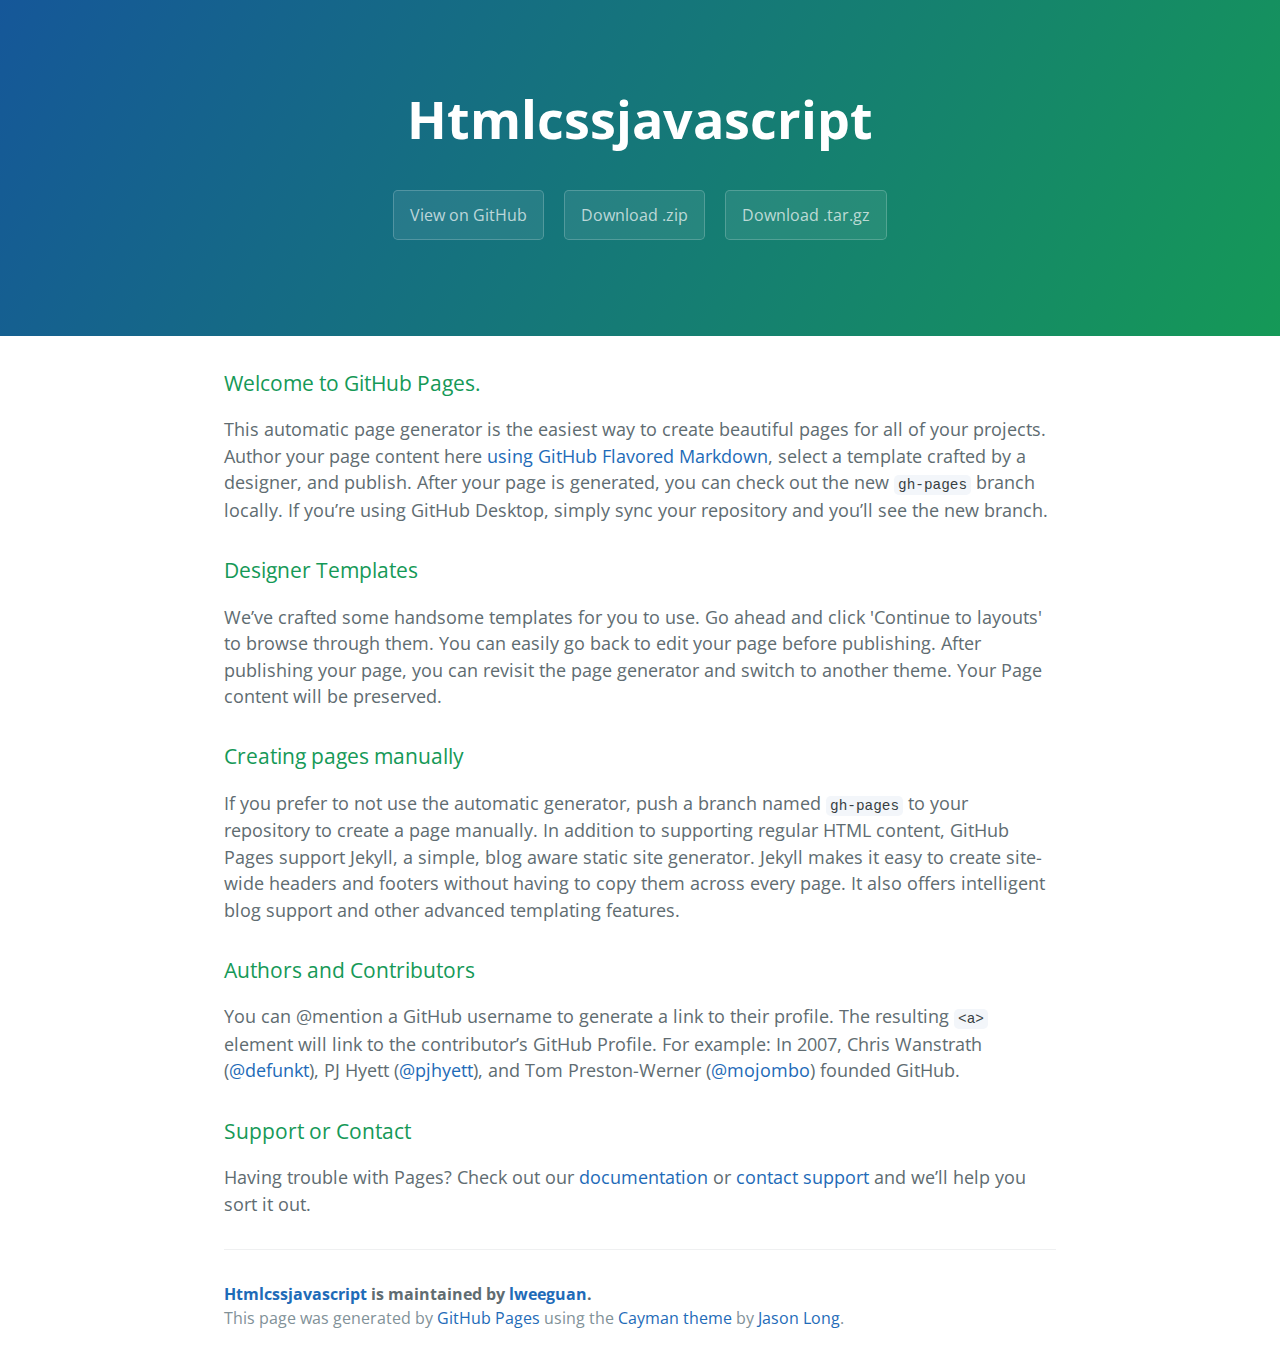
<file: index.html>
<!DOCTYPE html>
<html lang="en-us">
  <head>
    <meta charset="UTF-8">
    <title>Htmlcssjavascript by lweeguan</title>
    <meta name="viewport" content="width=device-width, initial-scale=1">
    <link rel="stylesheet" type="text/css" href="stylesheets/normalize.css" media="screen">
    <link href='https://fonts.googleapis.com/css?family=Open+Sans:400,700' rel='stylesheet' type='text/css'>
    <link rel="stylesheet" type="text/css" href="stylesheets/stylesheet.css" media="screen">
    <link rel="stylesheet" type="text/css" href="stylesheets/github-light.css" media="screen">
  </head>
  <body>
    <section class="page-header">
      <h1 class="project-name">Htmlcssjavascript</h1>
      <h2 class="project-tagline"></h2>
      <a href="https://github.com/lweeguan/HtmlCssJavascript" class="btn">View on GitHub</a>
      <a href="https://github.com/lweeguan/HtmlCssJavascript/zipball/master" class="btn">Download .zip</a>
      <a href="https://github.com/lweeguan/HtmlCssJavascript/tarball/master" class="btn">Download .tar.gz</a>
    </section>

    <section class="main-content">
      <h3>
<a id="welcome-to-github-pages" class="anchor" href="#welcome-to-github-pages" aria-hidden="true"><span aria-hidden="true" class="octicon octicon-link"></span></a>Welcome to GitHub Pages.</h3>

<p>This automatic page generator is the easiest way to create beautiful pages for all of your projects. Author your page content here <a href="https://guides.github.com/features/mastering-markdown/">using GitHub Flavored Markdown</a>, select a template crafted by a designer, and publish. After your page is generated, you can check out the new <code>gh-pages</code> branch locally. If you’re using GitHub Desktop, simply sync your repository and you’ll see the new branch.</p>

<h3>
<a id="designer-templates" class="anchor" href="#designer-templates" aria-hidden="true"><span aria-hidden="true" class="octicon octicon-link"></span></a>Designer Templates</h3>

<p>We’ve crafted some handsome templates for you to use. Go ahead and click 'Continue to layouts' to browse through them. You can easily go back to edit your page before publishing. After publishing your page, you can revisit the page generator and switch to another theme. Your Page content will be preserved.</p>

<h3>
<a id="creating-pages-manually" class="anchor" href="#creating-pages-manually" aria-hidden="true"><span aria-hidden="true" class="octicon octicon-link"></span></a>Creating pages manually</h3>

<p>If you prefer to not use the automatic generator, push a branch named <code>gh-pages</code> to your repository to create a page manually. In addition to supporting regular HTML content, GitHub Pages support Jekyll, a simple, blog aware static site generator. Jekyll makes it easy to create site-wide headers and footers without having to copy them across every page. It also offers intelligent blog support and other advanced templating features.</p>

<h3>
<a id="authors-and-contributors" class="anchor" href="#authors-and-contributors" aria-hidden="true"><span aria-hidden="true" class="octicon octicon-link"></span></a>Authors and Contributors</h3>

<p>You can @mention a GitHub username to generate a link to their profile. The resulting <code>&lt;a&gt;</code> element will link to the contributor’s GitHub Profile. For example: In 2007, Chris Wanstrath (<a href="https://github.com/defunkt" class="user-mention">@defunkt</a>), PJ Hyett (<a href="https://github.com/pjhyett" class="user-mention">@pjhyett</a>), and Tom Preston-Werner (<a href="https://github.com/mojombo" class="user-mention">@mojombo</a>) founded GitHub.</p>

<h3>
<a id="support-or-contact" class="anchor" href="#support-or-contact" aria-hidden="true"><span aria-hidden="true" class="octicon octicon-link"></span></a>Support or Contact</h3>

<p>Having trouble with Pages? Check out our <a href="https://help.github.com/pages">documentation</a> or <a href="https://github.com/contact">contact support</a> and we’ll help you sort it out.</p>

      <footer class="site-footer">
        <span class="site-footer-owner"><a href="https://github.com/lweeguan/HtmlCssJavascript">Htmlcssjavascript</a> is maintained by <a href="https://github.com/lweeguan">lweeguan</a>.</span>

        <span class="site-footer-credits">This page was generated by <a href="https://pages.github.com">GitHub Pages</a> using the <a href="https://github.com/jasonlong/cayman-theme">Cayman theme</a> by <a href="https://twitter.com/jasonlong">Jason Long</a>.</span>
      </footer>

    </section>

  
  </body>
</html>
</file>
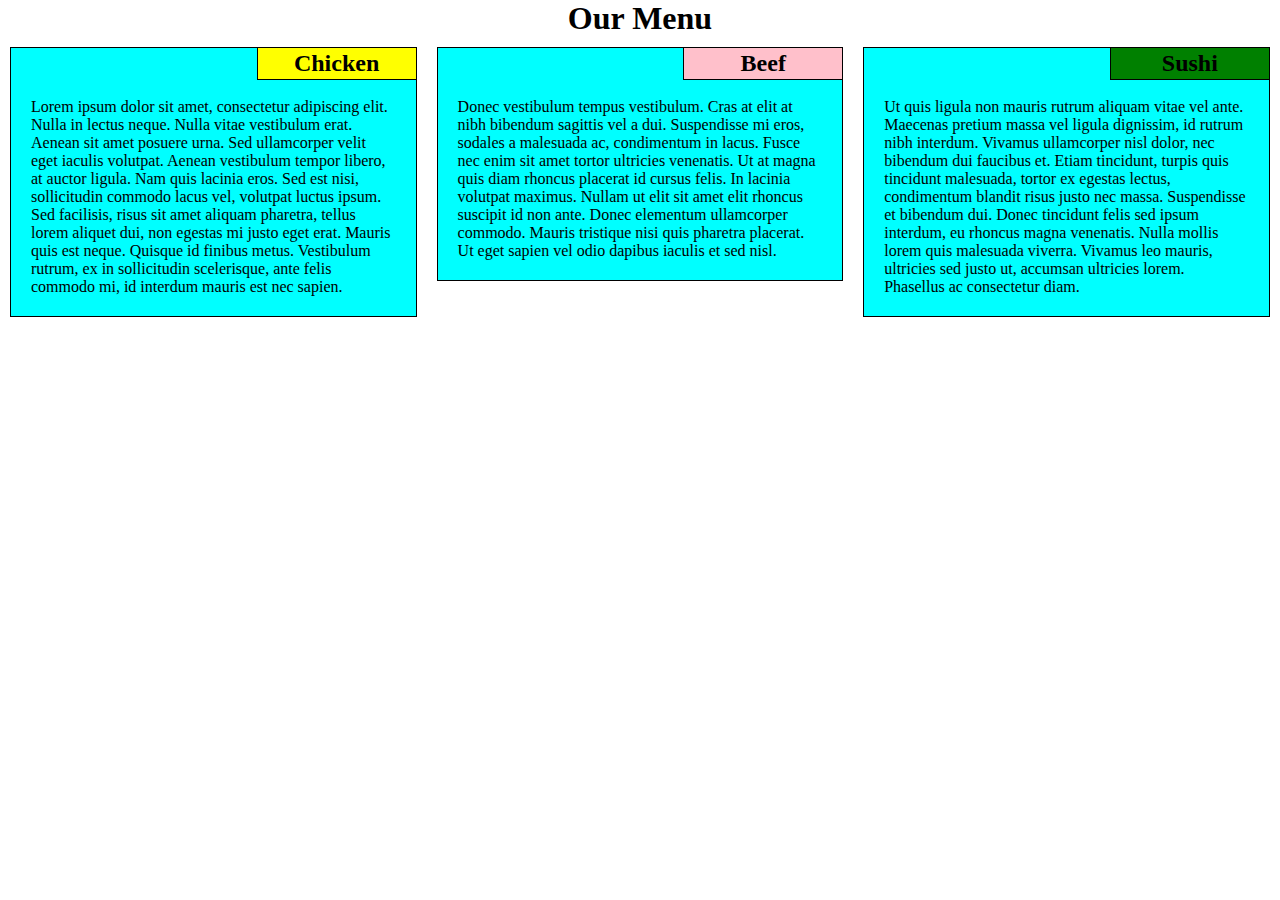
<file: module2_solution/index.html>
<!DOCTYPE html>
<html lang="en">
  <head>
    <meta charset="utf-8">
    <meta name="viewport" content="width=device-width, initial-scale=1">
    <title>Assignment Solution for Module 2</title>
    <link rel="stylesheet" type="text/css" href="css/styles.css">
  </head>
  <body>

    <h1>Our Menu</h1>
  
    <div class="row">
      <div class="col-lg-4 col-md-6">
	<div class="menu_category">
	  <h2 id="chicken">Chicken</h2>
	  <p>Lorem ipsum dolor sit amet, consectetur adipiscing elit. Nulla in lectus neque. Nulla vitae vestibulum erat. Aenean sit amet posuere urna. Sed ullamcorper velit eget iaculis volutpat. Aenean vestibulum tempor libero, at auctor ligula. Nam quis lacinia eros. Sed est nisi, sollicitudin commodo lacus vel, volutpat luctus ipsum. Sed facilisis, risus sit amet aliquam pharetra, tellus lorem aliquet dui, non egestas mi justo eget erat. Mauris quis est neque. Quisque id finibus metus. Vestibulum rutrum, ex in sollicitudin scelerisque, ante felis commodo mi, id interdum mauris est nec sapien.</p>
	</div>
      </div>
    
      <div class="col-lg-4 col-md-6">
	<div class="menu_category">
	  <h2 id="beef">Beef</h2>
	  <p>Donec vestibulum tempus vestibulum. Cras at elit at nibh bibendum sagittis vel a dui. Suspendisse mi eros, sodales a malesuada ac, condimentum in lacus. Fusce nec enim sit amet tortor ultricies venenatis. Ut at magna quis diam rhoncus placerat id cursus felis. In lacinia volutpat maximus. Nullam ut elit sit amet elit rhoncus suscipit id non ante. Donec elementum ullamcorper commodo. Mauris tristique nisi quis pharetra placerat. Ut eget sapien vel odio dapibus iaculis et sed nisl.</p>
	</div>
      </div>

      <div class="col-lg-4 col-md-12">
	<div class="menu_category">
	  <h2 id="sushi">Sushi</h2>
	  <p>Ut quis ligula non mauris rutrum aliquam vitae vel ante. Maecenas pretium massa vel ligula dignissim, id rutrum nibh interdum. Vivamus ullamcorper nisl dolor, nec bibendum dui faucibus et. Etiam tincidunt, turpis quis tincidunt malesuada, tortor ex egestas lectus, condimentum blandit risus justo nec massa. Suspendisse et bibendum dui. Donec tincidunt felis sed ipsum interdum, eu rhoncus magna venenatis. Nulla mollis lorem quis malesuada viverra. Vivamus leo mauris, ultricies sed justo ut, accumsan ultricies lorem. Phasellus ac consectetur diam.</p>
	</div>
      </div>
    </div>
  </body>
</HTML>
</file>
<file: stylesheets/stylesheet.css>
* {
  box-sizing: border-box; }

body {
  padding: 0;
  margin: 0;
  font-family: "Open Sans", "Helvetica Neue", Helvetica, Arial, sans-serif;
  font-size: 16px;
  line-height: 1.5;
  color: #606c71; }

a {
  color: #1e6bb8;
  text-decoration: none; }
  a:hover {
    text-decoration: underline; }

.btn {
  display: inline-block;
  margin-bottom: 1rem;
  color: rgba(255, 255, 255, 0.7);
  background-color: rgba(255, 255, 255, 0.08);
  border-color: rgba(255, 255, 255, 0.2);
  border-style: solid;
  border-width: 1px;
  border-radius: 0.3rem;
  transition: color 0.2s, background-color 0.2s, border-color 0.2s; }
  .btn + .btn {
    margin-left: 1rem; }

.btn:hover {
  color: rgba(255, 255, 255, 0.8);
  text-decoration: none;
  background-color: rgba(255, 255, 255, 0.2);
  border-color: rgba(255, 255, 255, 0.3); }

@media screen and (min-width: 64em) {
  .btn {
    padding: 0.75rem 1rem; } }

@media screen and (min-width: 42em) and (max-width: 64em) {
  .btn {
    padding: 0.6rem 0.9rem;
    font-size: 0.9rem; } }

@media screen and (max-width: 42em) {
  .btn {
    display: block;
    width: 100%;
    padding: 0.75rem;
    font-size: 0.9rem; }
    .btn + .btn {
      margin-top: 1rem;
      margin-left: 0; } }

.page-header {
  color: #fff;
  text-align: center;
  background-color: #159957;
  background-image: linear-gradient(120deg, #155799, #159957); }

@media screen and (min-width: 64em) {
  .page-header {
    padding: 5rem 6rem; } }

@media screen and (min-width: 42em) and (max-width: 64em) {
  .page-header {
    padding: 3rem 4rem; } }

@media screen and (max-width: 42em) {
  .page-header {
    padding: 2rem 1rem; } }

.project-name {
  margin-top: 0;
  margin-bottom: 0.1rem; }

@media screen and (min-width: 64em) {
  .project-name {
    font-size: 3.25rem; } }

@media screen and (min-width: 42em) and (max-width: 64em) {
  .project-name {
    font-size: 2.25rem; } }

@media screen and (max-width: 42em) {
  .project-name {
    font-size: 1.75rem; } }

.project-tagline {
  margin-bottom: 2rem;
  font-weight: normal;
  opacity: 0.7; }

@media screen and (min-width: 64em) {
  .project-tagline {
    font-size: 1.25rem; } }

@media screen and (min-width: 42em) and (max-width: 64em) {
  .project-tagline {
    font-size: 1.15rem; } }

@media screen and (max-width: 42em) {
  .project-tagline {
    font-size: 1rem; } }

.main-content :first-child {
  margin-top: 0; }
.main-content img {
  max-width: 100%; }
.main-content h1, .main-content h2, .main-content h3, .main-content h4, .main-content h5, .main-content h6 {
  margin-top: 2rem;
  margin-bottom: 1rem;
  font-weight: normal;
  color: #159957; }
.main-content p {
  margin-bottom: 1em; }
.main-content code {
  padding: 2px 4px;
  font-family: Consolas, "Liberation Mono", Menlo, Courier, monospace;
  font-size: 0.9rem;
  color: #383e41;
  background-color: #f3f6fa;
  border-radius: 0.3rem; }
.main-content pre {
  padding: 0.8rem;
  margin-top: 0;
  margin-bottom: 1rem;
  font: 1rem Consolas, "Liberation Mono", Menlo, Courier, monospace;
  color: #567482;
  word-wrap: normal;
  background-color: #f3f6fa;
  border: solid 1px #dce6f0;
  border-radius: 0.3rem; }
  .main-content pre > code {
    padding: 0;
    margin: 0;
    font-size: 0.9rem;
    color: #567482;
    word-break: normal;
    white-space: pre;
    background: transparent;
    border: 0; }
.main-content .highlight {
  margin-bottom: 1rem; }
  .main-content .highlight pre {
    margin-bottom: 0;
    word-break: normal; }
.main-content .highlight pre, .main-content pre {
  padding: 0.8rem;
  overflow: auto;
  font-size: 0.9rem;
  line-height: 1.45;
  border-radius: 0.3rem; }
.main-content pre code, .main-content pre tt {
  display: inline;
  max-width: initial;
  padding: 0;
  margin: 0;
  overflow: initial;
  line-height: inherit;
  word-wrap: normal;
  background-color: transparent;
  border: 0; }
  .main-content pre code:before, .main-content pre code:after, .main-content pre tt:before, .main-content pre tt:after {
    content: normal; }
.main-content ul, .main-content ol {
  margin-top: 0; }
.main-content blockquote {
  padding: 0 1rem;
  margin-left: 0;
  color: #819198;
  border-left: 0.3rem solid #dce6f0; }
  .main-content blockquote > :first-child {
    margin-top: 0; }
  .main-content blockquote > :last-child {
    margin-bottom: 0; }
.main-content table {
  display: block;
  width: 100%;
  overflow: auto;
  word-break: normal;
  word-break: keep-all; }
  .main-content table th {
    font-weight: bold; }
  .main-content table th, .main-content table td {
    padding: 0.5rem 1rem;
    border: 1px solid #e9ebec; }
.main-content dl {
  padding: 0; }
  .main-content dl dt {
    padding: 0;
    margin-top: 1rem;
    font-size: 1rem;
    font-weight: bold; }
  .main-content dl dd {
    padding: 0;
    margin-bottom: 1rem; }
.main-content hr {
  height: 2px;
  padding: 0;
  margin: 1rem 0;
  background-color: #eff0f1;
  border: 0; }

@media screen and (min-width: 64em) {
  .main-content {
    max-width: 64rem;
    padding: 2rem 6rem;
    margin: 0 auto;
    font-size: 1.1rem; } }

@media screen and (min-width: 42em) and (max-width: 64em) {
  .main-content {
    padding: 2rem 4rem;
    font-size: 1.1rem; } }

@media screen and (max-width: 42em) {
  .main-content {
    padding: 2rem 1rem;
    font-size: 1rem; } }

.site-footer {
  padding-top: 2rem;
  margin-top: 2rem;
  border-top: solid 1px #eff0f1; }

.site-footer-owner {
  display: block;
  font-weight: bold; }

.site-footer-credits {
  color: #819198; }

@media screen and (min-width: 64em) {
  .site-footer {
    font-size: 1rem; } }

@media screen and (min-width: 42em) and (max-width: 64em) {
  .site-footer {
    font-size: 1rem; } }

@media screen and (max-width: 42em) {
  .site-footer {
    font-size: 0.9rem; } }
</file>
<file: stylesheets/github-light.css>
/*
The MIT License (MIT)

Copyright (c) 2016 GitHub, Inc.

Permission is hereby granted, free of charge, to any person obtaining a copy
of this software and associated documentation files (the "Software"), to deal
in the Software without restriction, including without limitation the rights
to use, copy, modify, merge, publish, distribute, sublicense, and/or sell
copies of the Software, and to permit persons to whom the Software is
furnished to do so, subject to the following conditions:

The above copyright notice and this permission notice shall be included in all
copies or substantial portions of the Software.

THE SOFTWARE IS PROVIDED "AS IS", WITHOUT WARRANTY OF ANY KIND, EXPRESS OR
IMPLIED, INCLUDING BUT NOT LIMITED TO THE WARRANTIES OF MERCHANTABILITY,
FITNESS FOR A PARTICULAR PURPOSE AND NONINFRINGEMENT. IN NO EVENT SHALL THE
AUTHORS OR COPYRIGHT HOLDERS BE LIABLE FOR ANY CLAIM, DAMAGES OR OTHER
LIABILITY, WHETHER IN AN ACTION OF CONTRACT, TORT OR OTHERWISE, ARISING FROM,
OUT OF OR IN CONNECTION WITH THE SOFTWARE OR THE USE OR OTHER DEALINGS IN THE
SOFTWARE.

*/

.pl-c /* comment */ {
  color: #969896;
}

.pl-c1 /* constant, variable.other.constant, support, meta.property-name, support.constant, support.variable, meta.module-reference, markup.raw, meta.diff.header */,
.pl-s .pl-v /* string variable */ {
  color: #0086b3;
}

.pl-e /* entity */,
.pl-en /* entity.name */ {
  color: #795da3;
}

.pl-smi /* variable.parameter.function, storage.modifier.package, storage.modifier.import, storage.type.java, variable.other */,
.pl-s .pl-s1 /* string source */ {
  color: #333;
}

.pl-ent /* entity.name.tag */ {
  color: #63a35c;
}

.pl-k /* keyword, storage, storage.type */ {
  color: #a71d5d;
}

.pl-s /* string */,
.pl-pds /* punctuation.definition.string, string.regexp.character-class */,
.pl-s .pl-pse .pl-s1 /* string punctuation.section.embedded source */,
.pl-sr /* string.regexp */,
.pl-sr .pl-cce /* string.regexp constant.character.escape */,
.pl-sr .pl-sre /* string.regexp source.ruby.embedded */,
.pl-sr .pl-sra /* string.regexp string.regexp.arbitrary-repitition */ {
  color: #183691;
}

.pl-v /* variable */ {
  color: #ed6a43;
}

.pl-id /* invalid.deprecated */ {
  color: #b52a1d;
}

.pl-ii /* invalid.illegal */ {
  color: #f8f8f8;
  background-color: #b52a1d;
}

.pl-sr .pl-cce /* string.regexp constant.character.escape */ {
  font-weight: bold;
  color: #63a35c;
}

.pl-ml /* markup.list */ {
  color: #693a17;
}

.pl-mh /* markup.heading */,
.pl-mh .pl-en /* markup.heading entity.name */,
.pl-ms /* meta.separator */ {
  font-weight: bold;
  color: #1d3e81;
}

.pl-mq /* markup.quote */ {
  color: #008080;
}

.pl-mi /* markup.italic */ {
  font-style: italic;
  color: #333;
}

.pl-mb /* markup.bold */ {
  font-weight: bold;
  color: #333;
}

.pl-md /* markup.deleted, meta.diff.header.from-file */ {
  color: #bd2c00;
  background-color: #ffecec;
}

.pl-mi1 /* markup.inserted, meta.diff.header.to-file */ {
  color: #55a532;
  background-color: #eaffea;
}

.pl-mdr /* meta.diff.range */ {
  font-weight: bold;
  color: #795da3;
}

.pl-mo /* meta.output */ {
  color: #1d3e81;
}
</file>
<file: module2_solution/css/styles.css>
/* Clear defaults */
* {
    box-sizing: border-box;
    margin: 0;
    padding: 0;
}


/******** Base Styles ********/

/* Simple Responsive Framework. */
.row {
    width: 100%;
}

h1 {
    text-align: center;
}

div.menu_category {
    position: relative;
    background-color: rgb(0,255,255);
    border-style: solid;
    border-color: black;
    border-width: 1px;
    padding: 50px 20px 20px 20px;
    margin: 10px;
}

div > h2 {
    text-align: center;
    position: absolute;
    right: -1px;
    top: -1px;
    background: green;
    width: 160px;
    border-style: solid;
    border-color: black;
    border-width: 1px;
    margin: 0px;
    padding: 2px;
}

p.menu_item {
    color: blue;
    width: 100%;
    margin-left: auto;
    margin-right: auto;
}

#chicken {
    background: yellow;
}

#beef {
    background: pink;
}

/******** Large devices only ********/
@media (min-width: 992px) {
    .col-lg-1, .col-lg-2, .col-lg-3, .col-lg-4, .col-lg-5, .col-lg-6, .col-lg-7, .col-lg-8, .col-lg-9, .col-lg-10, .col-lg-11, .col-lg-12 {
	float: left;
	/*border: 1px solid green;*/
    }
    .col-lg-1 {
	width: 8.33%;
    }
    .col-lg-2 {
	width: 16.66%;
    }
    .col-lg-3 {
	width: 25%;
    }
    .col-lg-4 {
	width: 33.33%;
    }
    .col-lg-5 {
	width: 41.66%;
    }
    .col-lg-6 {
	width: 50%;
    }
    .col-lg-7 {
	width: 58.33%;
    }
    .col-lg-8 {
	width: 66.66%;
    }
    .col-lg-9 {
	width: 74.99%;
    }
    .col-lg-10 {
	width: 83.33%;
    }
    .col-lg-11 {
	width: 91.66%;
    }
    .col-lg-12 {
	width: 100%;
    }
    div.menu_item {
	width: 33%;
	float: left;
    }
}



/******** Medium devices only ********/
@media (min-width: 768px) and (max-width: 991px) {
.col-md-1, .col-md-2, .col-md-3, .col-md-4, .col-md-5, .col-md-6, .col-md-7, .col-md-8, .col-md-9, .col-md-10, .col-md-11, .col-md-12 {
    float: left;
    /*border: 1px solid green;*/
  }
  .col-md-1 {
    width: 8.33%;
  }
  .col-md-2 {
    width: 16.66%;
  }
  .col-md-3 {
    width: 25%;
  }
  .col-md-4 {
    width: 33.33%;
  }
  .col-md-5 {
    width: 41.66%;
  }
  .col-md-6 {
    width: 50%;
  }
  .col-md-7 {
    width: 58.33%;
  }
  .col-md-8 {
    width: 66.66%;
  }
  .col-md-9 {
    width: 74.99%;
  }
  .col-md-10 {
    width: 83.33%;
  }
  .col-md-11 {
    width: 91.66%;
  }
  .col-md-12 {
    width: 100%;
  }
}
</file>
